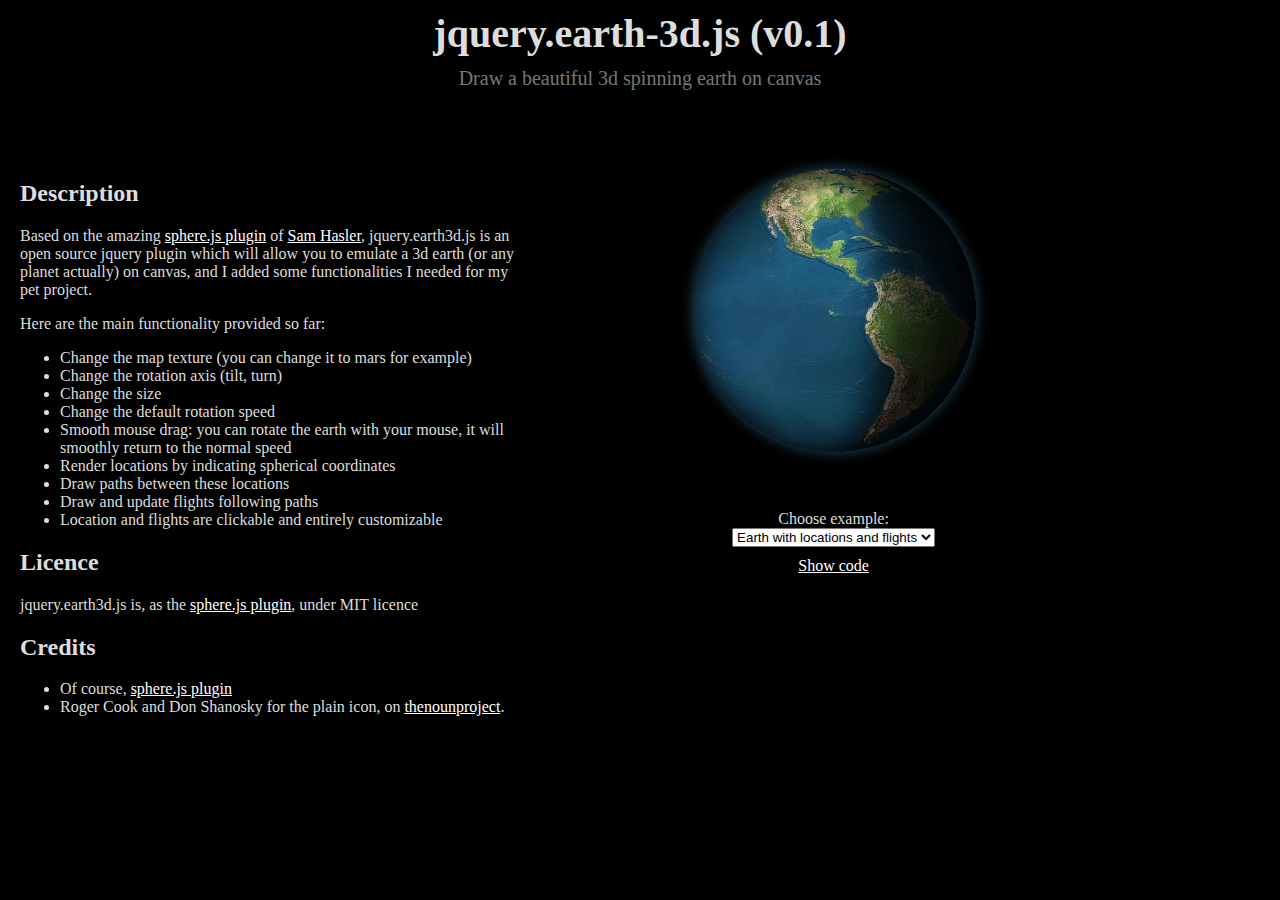
<file: demo.html>
<html>
  <head>
    <title>jquery.earth-3d.js plugin - draw a 3d spinning earth on canvas</title>
    <link rel="stylesheet" href="css/demo.css">
    <script type="text/javascript" src="plugins/sphere/requestanimationframe.polyfill.js"></script>
    <script type="text/javascript" src="plugins/jquery/jquery-1.7.2.min.js"></script>
    <script type="text/javascript" src="plugins/jquery.ui/jquery-ui.min.js"></script>
    <script type="text/javascript" src="sphere-hacked.js"></script>
    <script type="text/javascript" src="jquery.earth-3d.js"></script>
    <script type="text/javascript" src="demo.js"></script>
  </head>
  <body>
    <h1>jquery.earth-3d.js (v0.1)</h1>
    <div class="subtitle">Draw a beautiful 3d spinning earth on canvas</div>
    <div id="demo">
      <div id="description">
        <h2>Description</h2>
        <p>Based on the amazing <a href="https://github.com/SamHasler/sphere" target="_blank">sphere.js plugin</a> of <a href="">Sam Hasler</a>, jquery.earth3d.js is an open source jquery plugin which will allow you to emulate a 3d earth (or any planet actually) on canvas, and I added some functionalities I needed for my pet project.</p>
        <p>Here are the main functionality provided so far:</p>
        <ul>
          <li>Change the map texture (you can change it to mars for example)</li>
          <li>Change the rotation axis (tilt, turn)</li>
          <li>Change the size</li>
          <li>Change the default rotation speed</li>
          <li>Smooth mouse drag: you can rotate the earth with your mouse, it will smoothly return to the normal speed</li>
          <li>Render locations by indicating spherical coordinates</li>
          <li>Draw paths between these locations</li>
          <li>Draw and update flights following paths</li>
          <li>Location and flights are clickable and entirely customizable</li>
        </ul>
        <h2>Licence</h2>
        <p>jquery.earth3d.js is, as the <a href="https://github.com/SamHasler/sphere" target="_blank">sphere.js plugin</a>, under MIT licence</p>
        <h2>Credits</h2>
        <ul>
          <li>
            Of course, <a href="https://github.com/SamHasler/sphere" target="_blank">sphere.js plugin</a>
          </li>
          <li>
            Roger Cook and Don Shanosky for the plain icon, on <a href="http://thenounproject.com/noun/airplane/#icon-No75" target="_blank">thenounproject</a>.
          </li>
        </ul>
      </div>
      <div id="showoff">
        <div id="container">
          <canvas id="sphere" width="400" height="400"></canvas>
          <div id="glow-shadows" class="earth"></div>
          <canvas id="flights" width="400" height="400"></canvas>
          <div id="objects"></div>
        </div>
        <div class="choose_example">
          Choose example: <select id="example">
            <option value="simple">Simple earth</option>
            <option value="simple_tilted">Simple tilted earth</option>
            <option value="simple_mars">Simple mars</option>
            <option value="locations">Earth with locations</option>
            <option value="flights" selected>Earth with locations and flights</option>
          </select>
        </div>
        <div class="code">
          <a href="#" onclick="$('#example_code').show(); $(this).hide().siblings('a').show(); return false;">Show code</a>
          <a href="#" style="display: none;" onclick="$('#example_code').hide(); $(this).hide().siblings('a').show(); return false;">Hide code</a>
          <textarea id="example_code" onclick="this.focus();this.select();"></textarea>
        </div>
      </div>
    </div>
  </body>
</html>
</file>
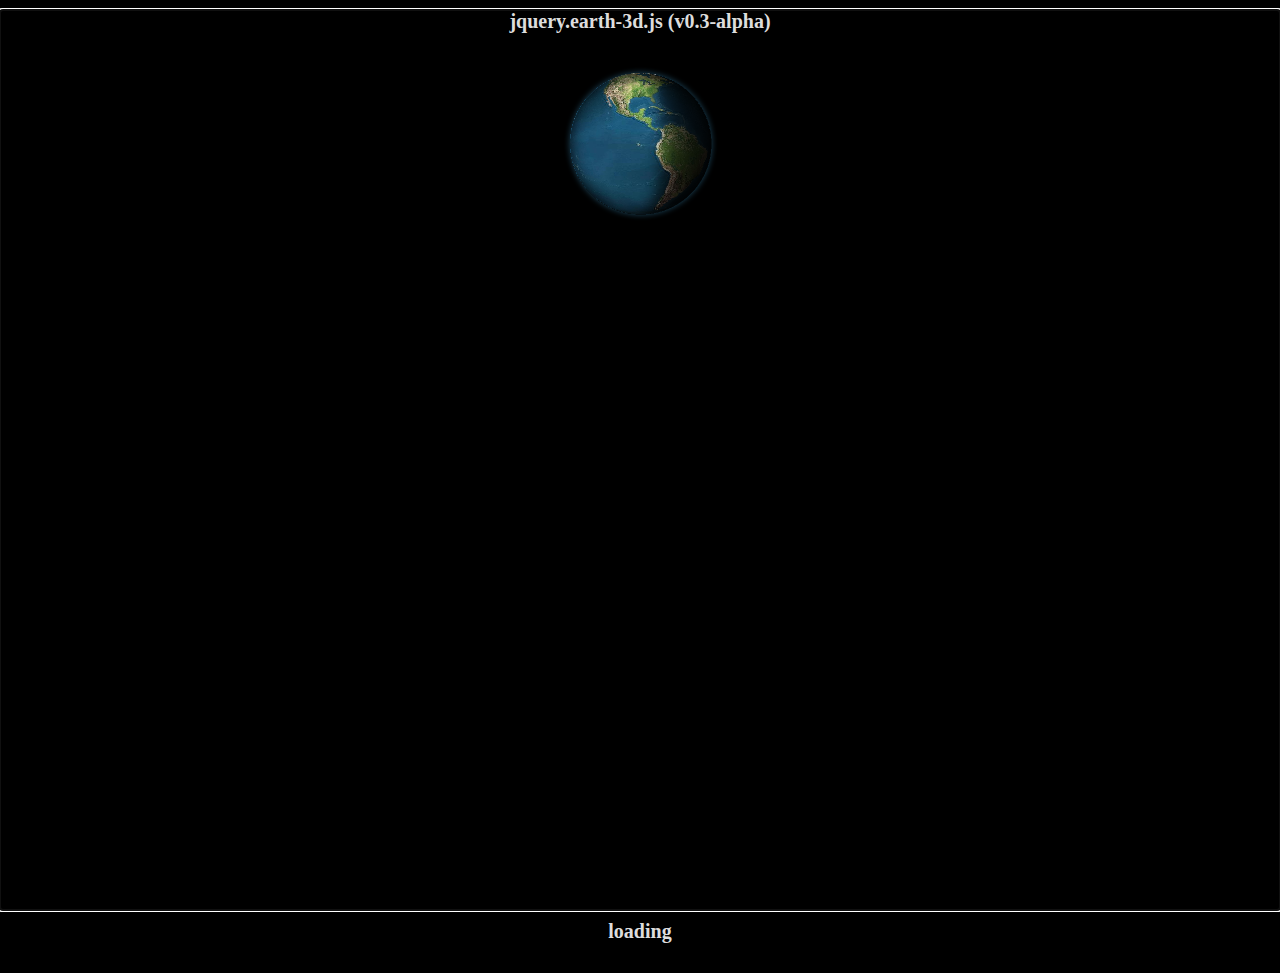
<file: mobile.html>
<html itemscope itemtype="http://schema.org/Product">
  <head>
    <title>jquery.earth-3d.js plugin - draw a 3d spinning earth on canvas with javascript</title>
    <meta itemprop="name" content="jquery.earth-3d.js">
    <meta itemprop="description" content="Based on the amazing sphere.js plugin of Sam Hasler, jquery.earth3d.js is an open source jquery plugin which will allow you to emulate a 3d earth (or any planet actually) on canvas.">
    <meta itemprop="image" content="images/preview.png">
    <meta name="viewport" content="width=100, initial-scale=1">
    <link rel="stylesheet" href="css/demo-mobile.css">
    <script type="text/javascript" src="plugins/sphere/requestanimationframe.polyfill.js"></script>
    <script type="text/javascript" src="plugins/jquery/jquery-1.7.2.min.js"></script>
    <script type="text/javascript" src="plugins/jquery/jquery.mobile-1.3.0.min.js"></script>

    <script type="text/javascript" src="sphere-hacked.js"></script>
    <script type="text/javascript" src="jquery.earth-3d.js"></script>
    <script type="text/javascript" src="demo-mobile.js"></script>
  </head>
  <body>
    <h1>jquery.earth-3d.js (v0.3-alpha)</h1>
      <div id="showoff">
        <div id="container">
          <canvas id="sphere" width="100" height="100"></canvas>
          <div id="glow-shadows" class="earth"></div>
          <canvas id="flights" width="100" height="100"></canvas>
          <div id="locations"></div>
        </div>
      </div>
  </body>
</html>
</file>
<file: css/demo.css>
body {
    background: black;
    margin: 0;
    padding: 0;
    color: #DDD;
    text-align: center;
    padding-bottom: 20px;
}

h1 {
    margin-top: 10px;
    font-size: 40px;
    margin-bottom: 10px;
}

.subtitle {
    font-size: 20px;
    margin-bottom: 20px;
    color: #777;
}

a {
    color: white;
}

#demo {
    overflow: hidden;
}

#description {
    text-align: left;
    float: left;
    width: 49%;
    max-width: 500px;
    padding-top: 50px;
    padding-left: 20px;
}

#showoff {
    float: left;
    width: 49%;

    -webkit-touch-callout: none;
    -webkit-user-select: none;
    -khtml-user-select: none;
    -moz-user-select: none;
    -ms-user-select: none;
    user-select: none;
}

#container {
    position: relative;
    display: inline-block;
    width: 400px;
    height: 400px;
}

#sphere, #flights, #glow-shadows, #locations, #drag {
    position: absolute;
    top: 0px;
    left: 0px;
    width: 400px;
    height: 400px;
}

#glow-shadows {
    top: 1px;
    left: 1px;
}

#glow-shadows.earth {
    background: url(../images/earth-glow-shadows.png);
}

#glow-shadows.mars {
    background: url(../images/mars-glow-shadows.png);
}

.location {
    position: absolute;
    width: 10px;
    height: 10px;
    left: 10px;
    top: 10px;
    border: 2px solid white;
    margin-left: -5px;
    margin-top: -5px;
    border-radius: 50%;
    cursor: pointer;
}

.location:hover {
    width: 15px;
    height: 15px;
    margin-left: -7.5px;
    margin-top: -7.5px;
}

.flight {
    position: absolute;
    width: 24px;
    height: 25px;
    left: 10px;
    top: 10px;
    background: url(../images/plain.png);
    background-size: 100% 100%;
    margin-left: -12px;
    margin-top: -12.5px;
    cursor: pointer;
}

.flight:hover {
    width: 36px;
    height: 37.5px;
    margin-left: -18px;
    margin-top: -18.75px;
}


.choose_example {
    width: 35%;
    margin-left: 32.5%;
}

#example_code {
    width: 100%;
    height: 200px;
    background-color: black;
    color: white;
    border: 0px;
    resize: none;
    display: none;
}

.code {
    margin-top: 10px;
}

.social {
    display: inline-block;
}

.social.twitter {
    vertical-align: -3px;
}

.social.google {
    vertical-align: -7px;
}
</file>
<file: css/demo-mobile.css>
body {
    background: black;
    margin: 0;
    padding: 0;
    color: #DDD;
    text-align: center;
    padding-bottom: 20px;
}

h1 {
    margin-top: 10px;
    font-size: 20px;
    margin-bottom: 10px;
}

.subtitle {
    font-size: 20px;
    margin-bottom: 20px;
    color: #777;
}

a {
    color: white;
}

#demo {
    overflow: hidden;
}

#description {
    text-align: left;
    float: left;
    width: 49%;
    max-width: 500px;
    padding-top: 50px;
    padding-left: 20px;
}

#showoff {
    -webkit-touch-callout: none;
    -webkit-user-select: none;
    -khtml-user-select: none;
    -moz-user-select: none;
    -ms-user-select: none;
    user-select: none;
}

#container {
    position: relative;
    display: inline-block;
    width: 200px;
    height: 200px;
}

#sphere, #flights, #glow-shadows, #locations, #drag {
    position: absolute;
    top: 0px;
    left: 0px;
    width: 100%;
    height: 100%;
}

#glow-shadows {
    top: 1px;
    left: 1px;
}

#glow-shadows.earth {
    background: url(../images/earth-glow-shadows.png);
    background-size: 100% 100%;
}

#glow-shadows.mars {
    background: url(../images/mars-glow-shadows.png);
}

.location {
    position: absolute;
    width: 10px;
    height: 10px;
    left: 10px;
    top: 10px;
    border: 2px solid white;
    margin-left: -5px;
    margin-top: -5px;
    border-radius: 50%;
    cursor: pointer;
}

.location:hover {
    width: 15px;
    height: 15px;
    margin-left: -7.5px;
    margin-top: -7.5px;
}

.flight {
    position: absolute;
    width: 24px;
    height: 25px;
    left: 10px;
    top: 10px;
    background: url(../images/plain.png);
    background-size: 100% 100%;
    margin-left: -12px;
    margin-top: -12.5px;
    cursor: pointer;
}

.flight:hover {
    width: 36px;
    height: 37.5px;
    margin-left: -18px;
    margin-top: -18.75px;
}


.choose_example {
    width: 35%;
    margin-left: 32.5%;
}

#example_code {
    width: 100%;
    height: 200px;
    background-color: black;
    color: white;
    border: 0px;
    resize: none;
    display: none;
}

.code {
    margin-top: 10px;
}

.social {
    display: inline-block;
}

.social.twitter {
    vertical-align: -3px;
}

.social.google {
    vertical-align: -7px;
}
</file>
